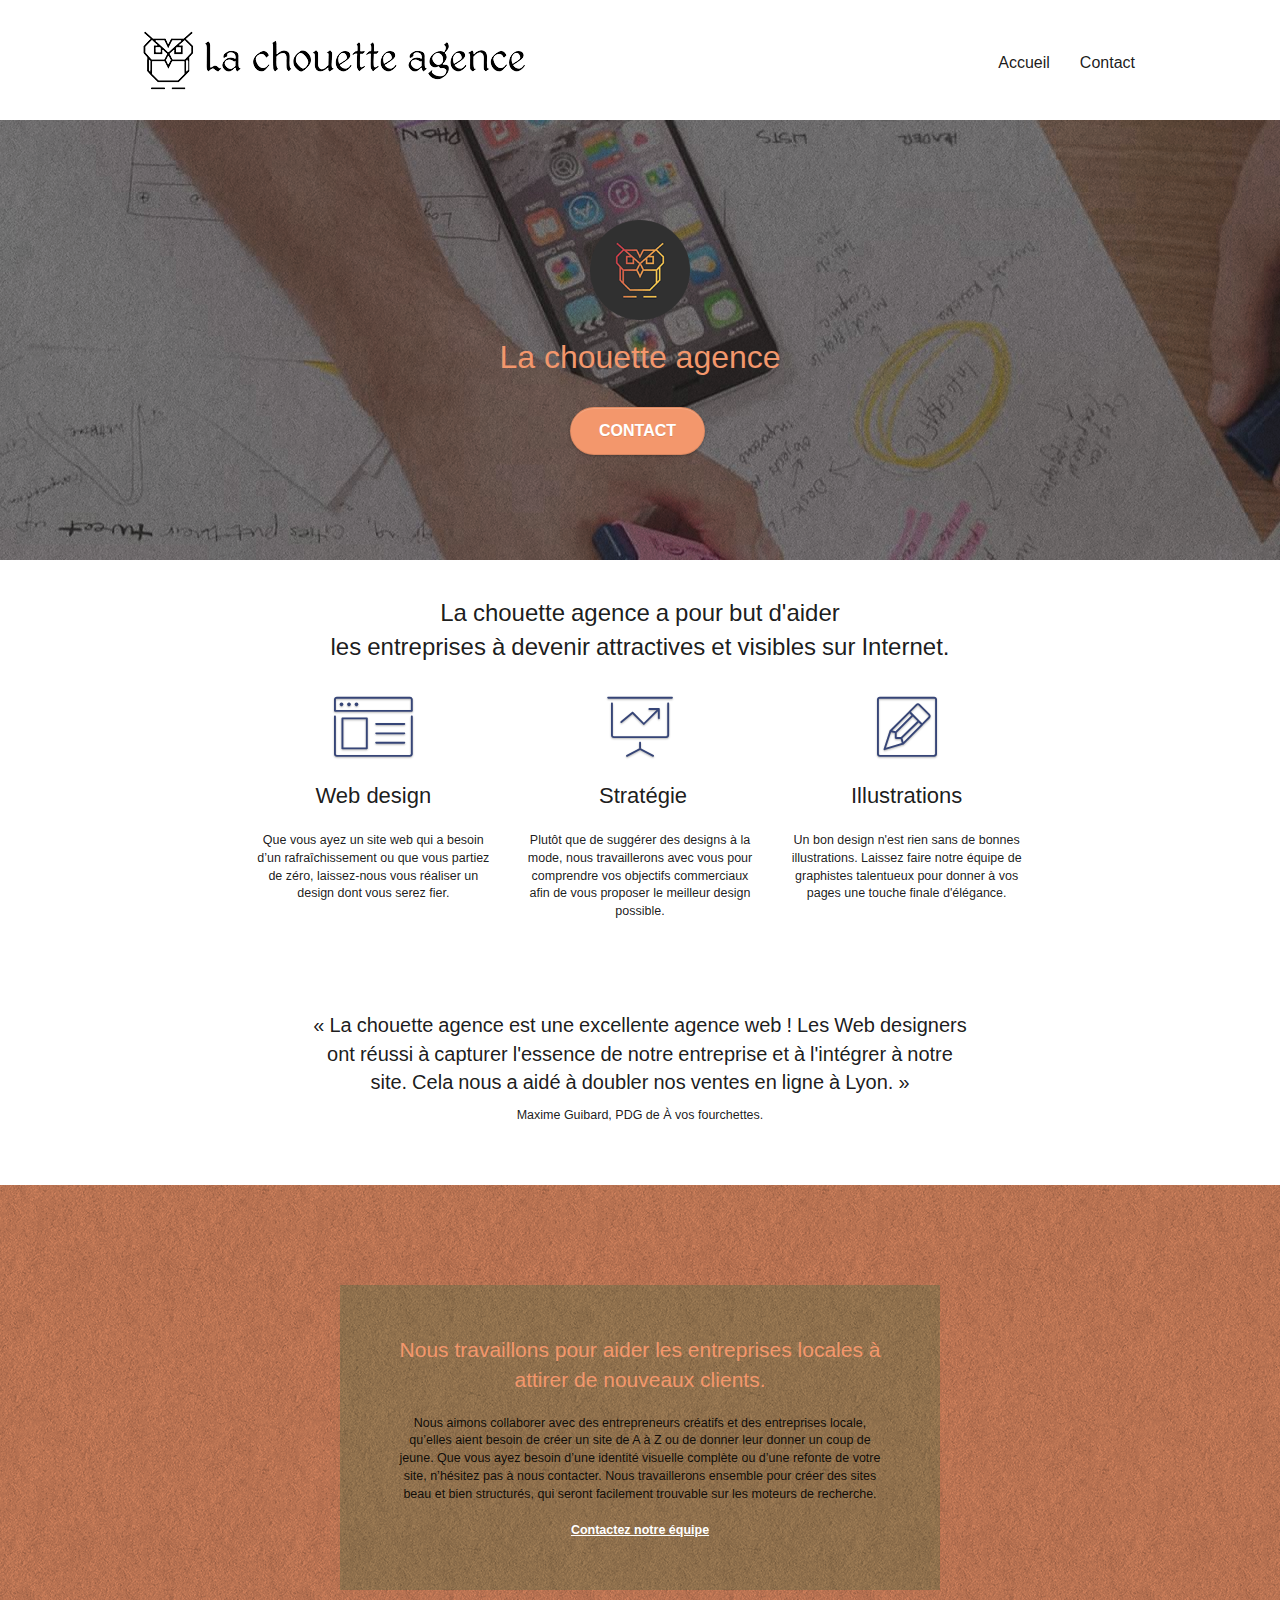
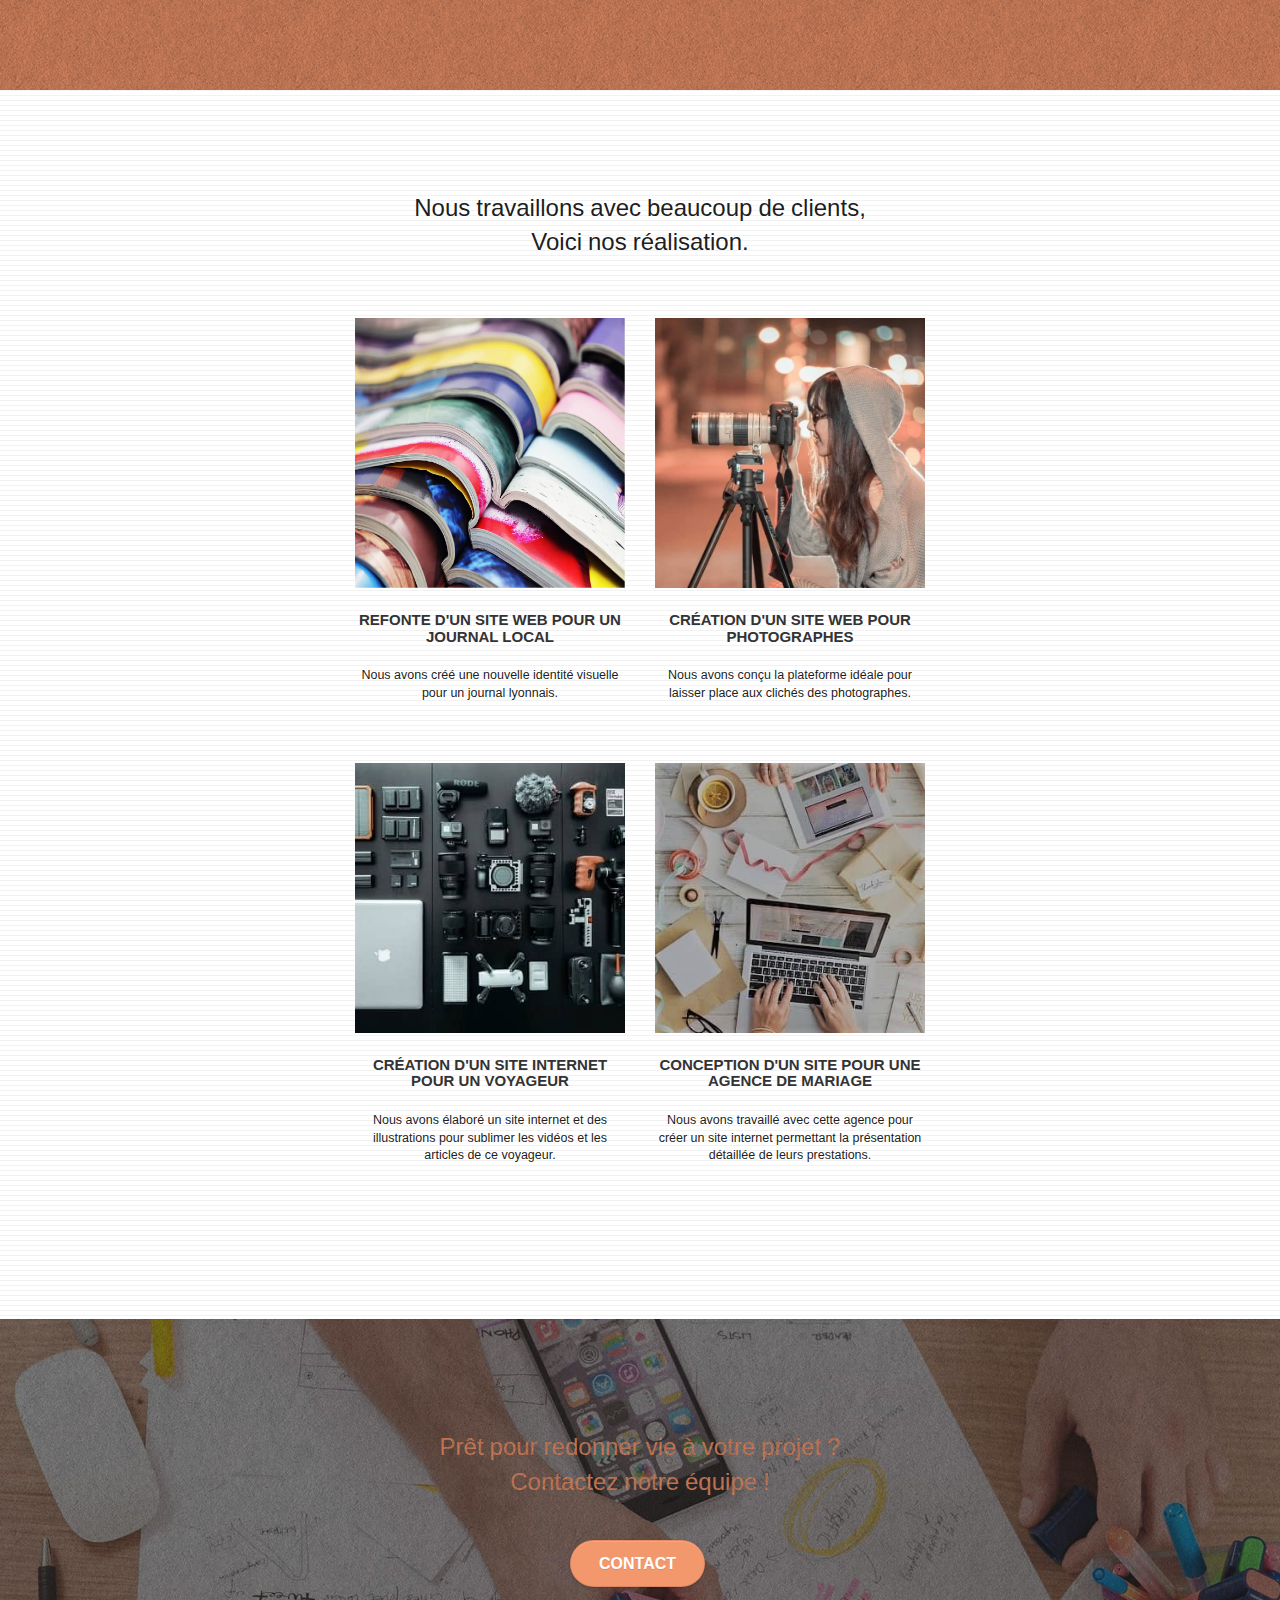
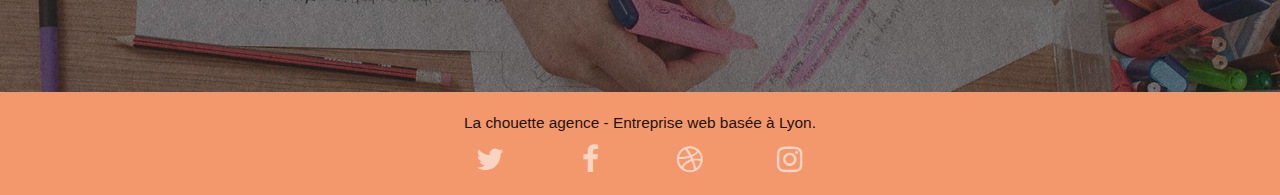
<file: index.html>
<!doctype html>

<html lang="fr">
	<head>
		<meta charset="utf-8">
		<meta name="keywords" content="site web, site internet, agence design, entreprise, web design, entreprise web design lyon, illustrations web design, stratégie design">
		<meta name="description" content="Entreprise de Web Design basée à Lyon, la Chouette agence est une agence de web design venant en aide aux entreprises afin de les rendre plus attractives et visibles sur internet.">
		<meta name="robots" content="index, follow">
		<meta name="viewport" content="width=device-width, initial-scale=1.0, viewport-fit=cover">

		<link rel="shortcut icon" type="image/png" href="favicon.jpg">
		<link rel="stylesheet" type="text/css" href="./css/bootstrap.min.css">
		<link rel="stylesheet" type="text/css" href="style.min.css">
		<link rel="stylesheet" type="text/css" href="./css/font-awesome.min.css">
		<link rel="stylesheet" type="text/css" href="./css/et-line.min.css">
		
		<script src="./js/jquery-2.1.0.min.js" ></script>
		<script src="./js/bootstrap.min.js" ></script>
		<script src="./js/blocs.min.js" ></script>
		<script src="./js/jquery.touchSwipe.min.js" ></script>
		<script src="./js/gmaps.min.js" ></script>

		<title>La Chouette Agence - Entreprise de web design à Lyon</title>

		
		<!-- Analytics -->
			<!-- Global site tag (gtag.js) - Google Analytics -->
			<script async src="https://www.googletagmanager.com/gtag/js?id=G-SJVQKCHTK3"></script>
			<script>
			window.dataLayer = window.dataLayer || [];
			function gtag(){dataLayer.push(arguments);}
			gtag('js', new Date());

			gtag('config', 'G-SJVQKCHTK3');
			</script>
		<!-- Analytics END -->	
	</head>

	<body>
		<!-- Principal conteneur -->
		<main class="page-container">
			
			<!-- bloc-0 -->
				<div class="bloc bgc-white l-bloc " id="bloc-0">
					<div class="container bloc-sm">
						<nav class="navbar row">
							<div class="navbar-header">
								<a class="navbar-brand" href="index.html"><img src="img/la-chouette-agence.png" class="logo" alt="logo la chouette agence" width="386" height="72" /></a>
								<button id="nav-toggle" type="button" class="ui-navbar-toggle navbar-toggle" data-toggle="collapse" data-target=".navbar-1">
									<span class="sr-only">Toggle navigation</span><span class="icon-bar"></span><span class="icon-bar"></span><span class="icon-bar"></span>
								</button>
							</div>
							<div class="collapse navbar-collapse navbar-1 special-dropdown-nav">
								<ul class="site-navigation nav navbar-nav">
									<li>
										<a href="index.html">Accueil</a>
									</li>
									<li>
									</li>
									<li>
										<a href="contact.html">Contact</a>
									</li>
								</ul>
							</div>
						</nav>
					</div>
				</div>
			<!-- bloc-0 END -->

			<!-- bloc-1-presentation -->
			<section>
				<div class="bloc bgc-dark-slate-blue bg-banniere d-bloc bg-t-edge bloc-bg-texture texture-paper b-parallax" id="bloc-1-hero">
					<div class="container bloc-lg">
						<div class="row tight-width-whitespace">
							<div class="col-sm-12">
								<img src="img/logo.png" class="center-block image-resize-mode" height="100" width="100" alt="La chouette agence, agence web Lyon" />
								<h1 class="text-center hero-bloc-text tc-white ">
									La chouette agence
								</h1>
								<div class="text-center">
									<a href="contact.html" class="btn btn-lg btn-clean btn-rd cta-hero btn-atomic-tangerine" id="cta-hero">Contact</a>
								</div>
							</div>
						</div>
					</div>
				</div>
			</section>
			<!-- bloc-1-presentation END -->

			<!-- bloc-2-services -->
			<section>
				<div class="bloc bgc-white l-bloc" id="bloc-2-services">
					<div class="container bloc-md">
						<div class="row">
							<div class="col-sm-12 text-center">
								<p class="tittle">La chouette agence a pour but d'aider<br> les entreprises à devenir attractives et visibles sur Internet.</p>
							</div>
						</div>
						<div class="row voffset-lg med-width-whitespace">
							<div class="col-sm-4">
								<div class="text-center">
									<span class="et-icon-browser sm-shadow icon-dark-slate-blue icons icon-lg"></span>
								</div>
								<h2 class="mg-md text-center">
									Web design
								</h2>
								<p class="text-center ">
									Que vous ayez un site web qui a besoin d&rsquo;un rafraîchissement ou que vous partiez de zéro, laissez-nous vous réaliser un design dont vous serez fier.
								</p>
							</div>
							<div class="col-sm-4">
								<div class="text-center">
									<span class="et-icon-presentation sm-shadow icon-dark-slate-blue icons icon-lg"></span>
								</div>
								<h2 class="mg-md text-center">
									&nbsp;Stratégie
								</h2>
								<p class="text-center ">
									Plutôt que de suggérer des designs à la mode, nous travaillerons avec vous pour comprendre vos objectifs commerciaux afin de vous proposer le meilleur design possible.<br>
								</p>
							</div>
							<div class="col-sm-4">
								<div class="text-center">
									<span class="et-icon-edit sm-shadow icon-dark-slate-blue icons icon-lg"></span>
								</div>
								<h2 class="mg-md text-center">
									Illustrations
								</h2>
								<p class="text-center ">
									Un bon design n'est rien sans de bonnes illustrations. Laissez faire notre équipe de graphistes talentueux pour donner à vos pages une touche finale d'élégance.
								</p>
							</div>
						</div>
						<div class="row voffset-lg voffset">
							<div class="col-xs-12 col-md-8 col-md-offset-2 text-center">
								<p id="citation"><q> La chouette agence est une excellente agence web ! Les Web designers ont réussi à capturer l'essence de notre entreprise et à l'intégrer à notre site. Cela nous a aidé à doubler nos ventes en ligne à Lyon. </q></p>
								<p>Maxime Guibard, PDG de À vos fourchettes. </p>
							</div>
						</div>
					</div>
				</div>
			</section>
			<!-- bloc-2-services END -->

			<!-- bloc-3-what-i-do -->
				<div class="bloc tc-white bgc-atomic-tangerine bg-presentation d-bloc bloc-bg-texture texture-paper b-parallax" id="bloc-3-what-i-do">
					<div class="container bloc-lg">
						<div class="row tight-width-whitespace black-background">
							<div class="col-sm-12">
								<p class="mg-md text-center tc-white para">
								 Nous travaillons pour aider les entreprises locales à attirer de nouveaux clients.<br>
								</p>
								<p class="text-center white">
									Nous aimons collaborer avec des entrepreneurs créatifs et des entreprises locale, qu’elles aient besoin de créer un site de A à Z ou de donner leur donner un coup de jeune. Que vous ayez besoin d’une identité visuelle complète ou d’une refonte de votre site, n’hésitez pas à nous contacter. Nous travaillerons ensemble pour créer des sites beau et bien structurés, qui seront facilement trouvable sur les moteurs de recherche. <br><br><a class="ltc-white bold-link" href="page2.html">Contactez notre équipe</a><br>
								</p>
							</div>
						</div>
					</div>
				</div>
			<!-- bloc-3-what-i-do END -->

			<!-- bloc-4-portfolio -->
			<section>
				<div class="bloc bgc-white bg-lines-h2-bg bg-repeat l-bloc" id="bloc-4-portfolio">
					<div class="container bloc-lg">
						<div class="row">
							<div class="col-sm-12 text-center">
								<p class="tittle2">Nous travaillons avec beaucoup de clients, <br> Voici nos réalisation.</p>
							</div>
						</div>
						<div class="row tight-width-whitespace portfolio-row">
							<div class="col-sm-6">
								<a href="#" data-lightbox="img/1.jpg" data-gallery-id="gallery-1" data-caption="Refonte d'un site web pour un journal local" data-frame="snapshot-lb"><img src="img/1.jpg" alt="agence et refonte site web journal" class="img-responsive portfolio-thumb" /></a>
								<h3 class="mg-md text-center">
									Refonte d'un site web pour un journal local
								</h3>
								<p class="text-center">
									Nous avons créé une nouvelle identité visuelle pour un journal lyonnais.
								</p>
							</div>
							<div class="col-sm-6">
								<a href="#" data-lightbox="img/2.jpg" data-gallery-id="gallery-1" data-caption="Création d'un site web pour photographes" data-frame="snapshot-lb"><img src="img/2.jpg" class="img-responsive portfolio-thumb" alt="Création d'un site web pour photographes" /></a>
								<h3 class="mg-md text-center">
									Création d'un site web pour photographes
								</h3>
								<p class="text-center">
									Nous avons conçu la plateforme idéale pour laisser place aux clichés des photographes.
								</p>
							</div>
						</div>
						<div class="row tight-width-whitespace portfolio-row">
							<div class="col-sm-6">
								<a href="#" data-lightbox="img/3.jpg" data-gallery-id="gallery-1" data-caption="Création d'un site internet pour un voyageur" data-frame="snapshot-lb"><img src="img/3.jpg" class="img-responsive portfolio-thumb" alt="Création d'un site web pour voyageur"/></a>
								<h3 class="mg-md text-center">
									Création d'un site internet pour un voyageur
								</h3>
								<p class="text-center">
									Nous avons élaboré un site internet et des illustrations pour sublimer les vidéos et les articles de ce voyageur.
								</p>
							</div>
							<div class="col-sm-6">
								<a href="#" data-lightbox="img/4.jpg" data-gallery-id="gallery-1" data-caption="Conception d'un site pour une agence de mariage" data-frame="snapshot-lb"><img src="img/4.jpg" class="img-responsive portfolio-thumb" alt="Création d'un site web pour agence de mariage" /></a>
								<h3 class="mg-md text-center">
									Conception d'un site pour une agence de mariage
								</h3>
								<p class="text-center">
									Nous avons travaillé avec cette agence pour créer un site internet permettant la présentation détaillée de leurs prestations.
								</p>
							</div>
						</div>
					</div>
				</div>
			</section>
			<!-- bloc-4-portfolio END -->

			<!-- bloc-5-cta -->
				<div class="bloc bgc-dark-slate-blue bg-banniere d-bloc bloc-bg-texture texture-paper" id="bloc-5-cta">
					<div class="container bloc-lg">
						<div class="row">
							<p class="mg-md text-center tc-white tittle2">
								Prêt pour redonner vie à votre projet ?<br>Contactez notre équipe !
							</p>
							<div class="col-sm-12 text-center">
								<a href="contact.html" class="btn btn-atomic-tangerine btn-clean btn-rd btn-lg cta-hero">Contact</a>
							</div>
						</div>
					</div>
				</div>
			<!-- bloc-5-cta END -->

			<!-- Footer - bloc-8 -->
			<footer class="bloc bgc-atomic-tangerine d-bloc" id="bloc-8">
				<div class="container bloc-sm">
					<div class="row">
						<div class="col-sm-12">
							<p class="text-center white blanc">
								La chouette agence - Entreprise web basée à Lyon.<br>
							</p>
							<div class="row row-no-gutters social">
								<div class="col-sm-3">
									<div class="text-center">
										<a class="social" href="index.html"><span class="fa fa-twitter icon-md"></span></a>
									</div>
								</div>
								<div class="col-sm-3">
									<div class="text-center">
										<a class="social" href="https://www.facebook.com/LaChouetteAgence/"><span class="fa fa-facebook icon-md"></span></a>
									</div>
								</div>
								<div class="col-sm-3">
									<div class="text-center">
										<a class="social" href="index.html"><span class="fa fa-dribbble icon-md"></span></a>
									</div>
								</div>
								<div class="col-sm-3">
									<div class="text-center">
										<a class="social" href="https://www.instagram.com/lachouetteagence/"><span class="fa fa-instagram icon-md"></span></a>
									</div>
								</div>
							</div>
						</div>
					</div>
				</div>
			</footer>
			<!-- Footer - bloc-8 END -->
		</main>
		<!-- Principal conteneur END -->
	</body>
</html>
</file>
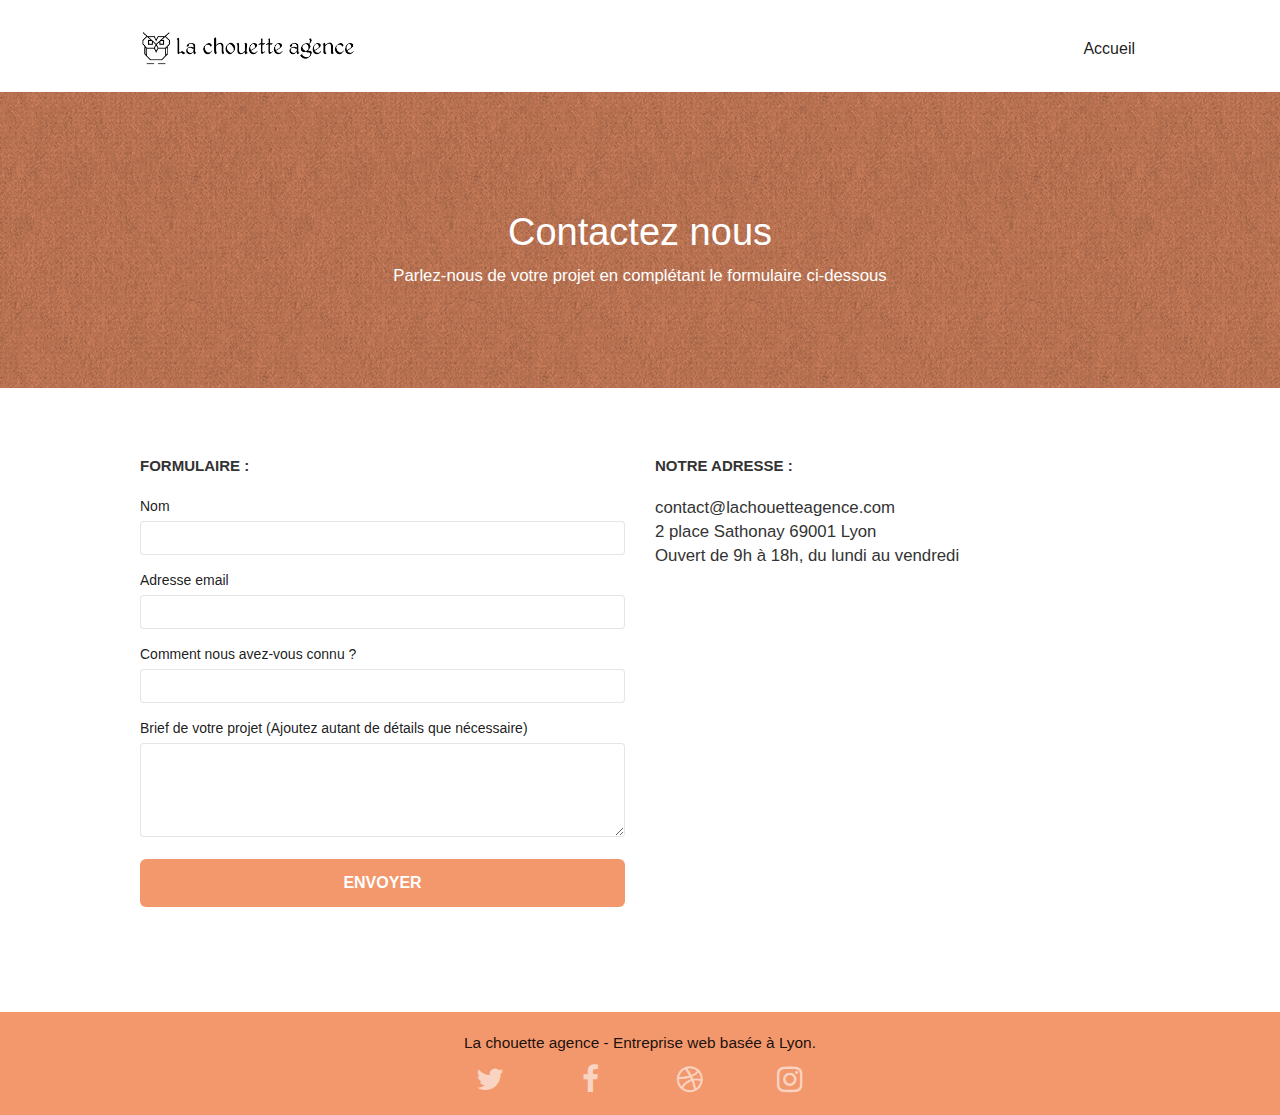
<file: contact.html>
<!doctype html>

<html lang="fr">
	<head>
		<meta charset="utf-8">
		<meta name="keywords" content="contact, contact agence, entreprise contact, web design lyon, agence design contact, mail web design">
		<meta name="description" content="Si vous souhaitez entrer en contact avec la Chouette Agence, l'agence de web design basée à Lyon cela se passe ici !">
		<meta name="robots" content="index">
		<meta name="viewport" content="width=device-width, initial-scale=1.0, viewport-fit=cover">

		<link rel="shortcut icon" type="image/png" href="favicon.jpg">
		<link rel="stylesheet" type="text/css" href="./css/bootstrap.min.css">
		<link rel="stylesheet" type="text/css" href="style.min.css">
		<link rel="stylesheet" type="text/css" href="./css/font-awesome.min.css">
		<link rel="stylesheet" type="text/css" href="./css/et-line.min.css">
		
		<script src="./js/jquery-2.1.0.min.js" ></script>
		<script src="./js/bootstrap.min.js" ></script>
		<script src="./js/blocs.min.js" ></script>
		<script src="./js/jqBootstrapValidation.min.js" ></script>
		<script src="./js/formHandler.min.js" ></script>

		<title>La Chouette Agence - Contact</title>

		
		<!-- Analytics -->
			<!-- Global site tag (gtag.js) - Google Analytics -->
			<script async src="https://www.googletagmanager.com/gtag/js?id=G-SJVQKCHTK3"></script>
			<script>
			window.dataLayer = window.dataLayer || [];
			function gtag(){dataLayer.push(arguments);}
			gtag('js', new Date());

			gtag('config', 'G-SJVQKCHTK3');
			</script>
		<!-- Analytics END -->
		
	</head>
	<body>
		<!-- Principal conteneur -->
		<main class="page-container">
		
			<!-- bloc-0 -->
				<div class="bloc bgc-white l-bloc " id="bloc-0">
					<div class="container bloc-sm">
						<nav class="navbar row">
							<div class="navbar-header">
								<a class="navbar-brand" href="index.html"><img src="img/la-chouette-agence.png" alt="Lyon web design logo" height="40" /></a>
								<button id="nav-toggle" type="button" class="ui-navbar-toggle navbar-toggle" data-toggle="collapse" data-target=".navbar-1">
									<span class="sr-only">Toggle navigation</span><span class="icon-bar"></span><span class="icon-bar"></span><span class="icon-bar"></span>
								</button>
							</div>
							<div class="collapse navbar-collapse navbar-1 special-dropdown-nav">
								<ul class="site-navigation nav navbar-nav">
									<li>
										<a href="index.html">Accueil</a>
									</li>
									<li>
									</li>
								</ul>
							</div>
						</nav>
					</div>
				</div>
			<!-- bloc-0 END -->

			<!-- bloc-6 -->
			<section>
				<div class="bloc bg-dots-bg bg-repeat bgc-atomic-tangerine d-bloc bloc-bg-texture texture-paper" id="bloc-6">
					<div class="container bloc-lg">
						<div class="row">
							<div class="col-sm-12">
								<h1 class="text-center tc-white-2 hero-bloc-text mailtittle">
									Contactez nous
								</h1>
								<h2 class="text-center mg-lg tc-white-2 tight-width-whitespace contacth2">
									Parlez-nous de votre projet en complétant le formulaire ci-dessous
								</h2>
							</div>
						</div>
					</div>
				</div>
			</section>
			<!-- bloc-6 END -->

			<!-- bloc-7 -->
			<section>
				<div class="bloc bgc-white l-bloc" id="bloc-7">
					<div class="container bloc-lg">
						<div class="row formu">
							<div class="col-sm-6">
								<h3>Formulaire :</h3>
								<form id="form_1" novalidate data-success-msg="Your message has been sent." data-fail-msg="Sorry it seems that our mail server is not responding, Sorry for the inconvenience!">
									<div class="form-group">
										<label for="name">
											Nom
										</label>
										<input id="name" class="form-control" required />
									</div>
									<div class="form-group">
										<label for="email">
											Adresse email
										</label>
										<input id="email" class="form-control" type="email" required />
									</div>
									<div class="form-group">
										<label for="input_504">
											Comment nous avez-vous connu ?
										</label>
										<input class="form-control" type="text" required id="input_504" />
									</div>
									<div class="form-group">
										<label for="message">
											Brief de votre projet (Ajoutez autant de détails que nécessaire)<br>
										</label><textarea id="message" class="form-control" rows="4" cols="50" required></textarea>
									</div> 
									<button aria-label="Envoyer" class="bloc-button btn btn-lg btn-block cta-hero btn-atomic-tangerine" type="submit">
										Envoyer
									</button>
								</form>
							</div>
							<div class="col-sm-6">
								<h3>Notre Adresse :</h3>
								<address>
									contact@lachouetteagence.com<br>2 place Sathonay 69001 Lyon<br>Ouvert de 9h à 18h, du lundi au vendredi<br>
								</address>
							</div>
						</div>
					</div>
				</div>
			</section>
			<!-- bloc-7 END -->

			<!-- ScrollToTop Button -->
			<a class="bloc-button btn btn-d scrollToTop" onclick="scrollToTarget('1')"><span class="fa fa-chevron-up"></span></a>
			<!-- ScrollToTop Button END-->



			<!-- Footer - bloc-8 -->
			<footer class="bloc bgc-atomic-tangerine d-bloc" id="bloc-8">
				<div class="container bloc-sm">
					<div class="row">
						<div class="col-sm-12">
							<p class="text-center white blanc">
								La chouette agence - Entreprise web basée à Lyon.<br>
							</p>
							<div class="row row-no-gutters social">
								<div class="col-sm-3">
									<div class="text-center">
										<a class="social" href="index.html"><span class="fa fa-twitter icon-md"></span></a>
									</div>
								</div>
								<div class="col-sm-3">
									<div class="text-center">
										<a class="social" href="https://www.facebook.com/LaChouetteAgence/"><span class="fa fa-facebook icon-md"></span></a>
									</div>
								</div>
								<div class="col-sm-3">
									<div class="text-center">
										<a class="social" href="index.html"><span class="fa fa-dribbble icon-md"></span></a>
									</div>
								</div>
								<div class="col-sm-3">
									<div class="text-center">
										<a class="social" href="https://www.instagram.com/lachouetteagence/"><span class="fa fa-instagram icon-md"></span></a>
									</div>
								</div>
							</div>
						</div>
					</div>
				</div>
			</footer>
			<!-- Footer - bloc-8 END -->
		</main>
		<!-- Principal conteneur END -->
	</body>
</html>
</file>
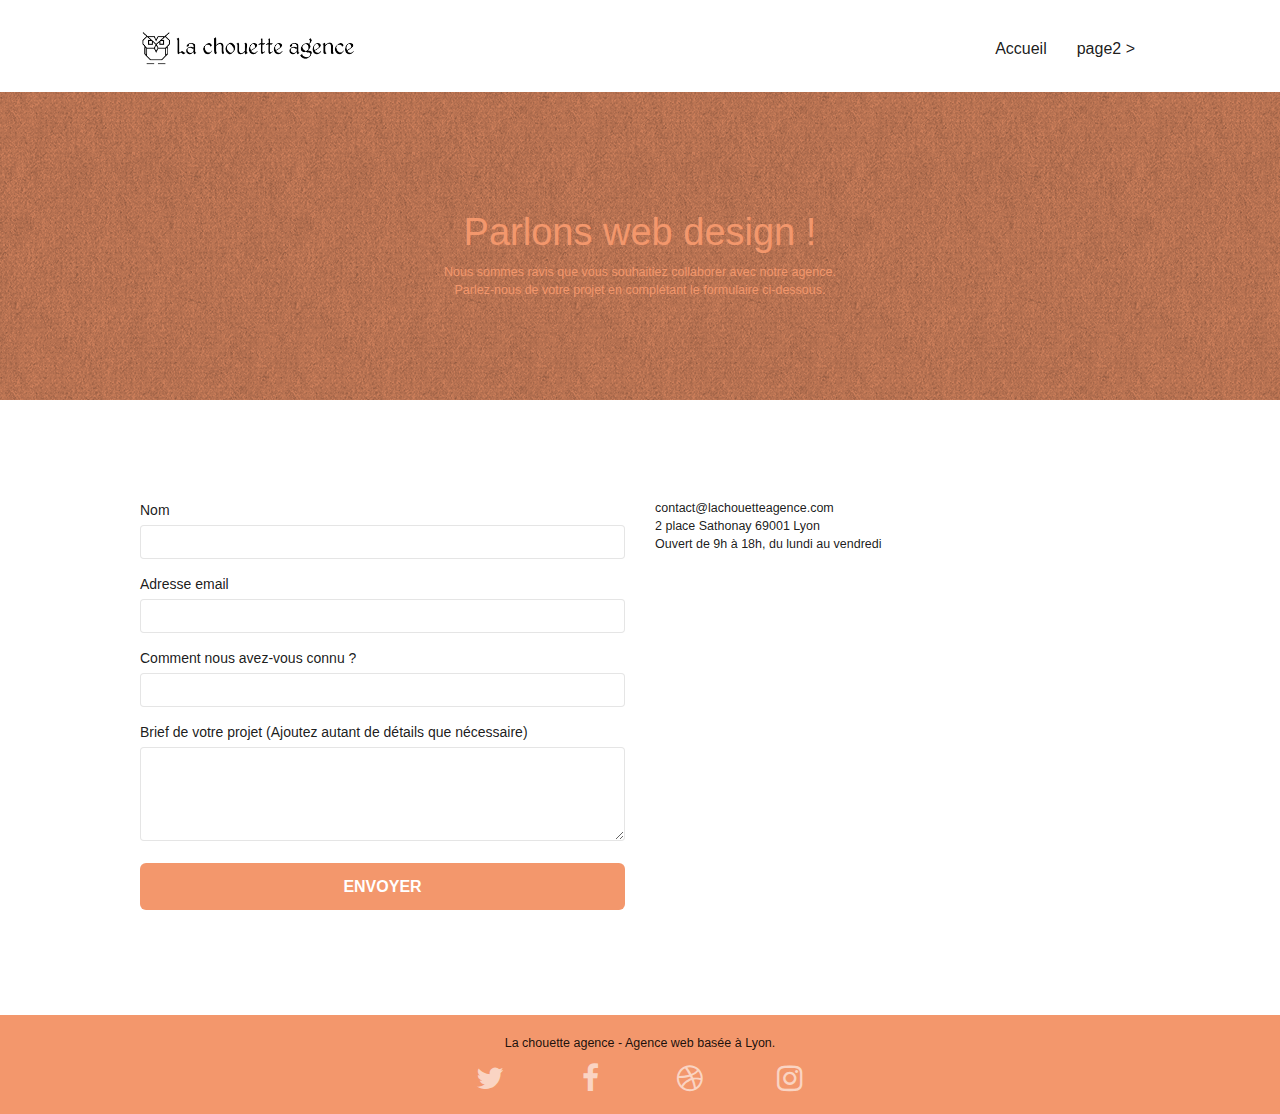
<file: page2.html>
<!doctype html>
<html lang="fr">
<head>
    <meta charset="utf-8">
    <meta name="keywords" content="contact, contact agence, entreprise contact, web design lyon, agence design contact, mail web design">
    <meta name="description" content="Si vous souhaitez entrer en contact avec la Chouette Agence, l'agence de web design basée à Lyon cela se passe ici !">
	<meta name="robots" content="index">
    <meta name="viewport" content="width=device-width, initial-scale=1.0, viewport-fit=cover">

    <link rel="shortcut icon" type="image/png" href="favicon.jpg">
	<link rel="stylesheet" type="text/css" href="./css/bootstrap.css">
	<link rel="stylesheet" type="text/css" href="style.css">
	<link rel="stylesheet" type="text/css" href="./css/font-awesome.css">
	<link rel="stylesheet" type="text/css" href="./css/et-line.css">
    
	<script src="./js/jquery-2.1.0.min.js" async></script>
	<script src="./js/bootstrap.min.js" async></script>
	<script src="./js/blocs.min.js" async></script>
	<script src="./js/jqBootstrapValidation.js" async></script>
	<script src="./js/formHandler.js" async></script>

    <title>La Chouette Agence - Contact</title>

    
<!-- Analytics -->
	<!-- Global site tag (gtag.js) - Google Analytics -->
	<script async src="https://www.googletagmanager.com/gtag/js?id=G-SJVQKCHTK3"></script>
	<script>
	window.dataLayer = window.dataLayer || [];
	function gtag(){dataLayer.push(arguments);}
	gtag('js', new Date());

	gtag('config', 'G-SJVQKCHTK3');
	</script>
<!-- Analytics END -->
    
</head>
<body>
<!-- Principal conteneur -->
<div class="page-container">
    
<!-- bloc-0 -->
<div class="bloc bgc-white l-bloc " id="bloc-0">
	<div class="container bloc-sm">
		<nav class="navbar row">
			<div class="navbar-header">
				<a class="navbar-brand" href="index.html"><img src="img/la-chouette-agence.png" alt="atlanta web design logo" height="40" /></a>
				<button id="nav-toggle" type="button" class="ui-navbar-toggle navbar-toggle" data-toggle="collapse" data-target=".navbar-1">
					<span class="sr-only">Toggle navigation</span><span class="icon-bar"></span><span class="icon-bar"></span><span class="icon-bar"></span>
				</button>
			</div>
			<div class="collapse navbar-collapse navbar-1 special-dropdown-nav">
				<ul class="site-navigation nav navbar-nav">
					<li>
						<a href="index.html">Accueil</a>
					</li>
					<li>
					</li>
					<li>
						<a href="page2.html">page2 &gt;</a>
					</li>
				</ul>
			</div>
		</nav>
	</div>
</div>
<!-- bloc-0 END -->

<!-- bloc-6 -->
<div class="bloc bg-dots-bg bg-repeat bgc-atomic-tangerine d-bloc bloc-bg-texture texture-paper" id="bloc-6">
	<div class="container bloc-lg">
		<div class="row">
			<div class="col-sm-12">
				<h1 class="text-center hero-bloc-text tc-white">
					Parlons web design !
				</h1>
				<p class="text-center mg-lg tc-white tight-width-whitespace">
					Nous sommes ravis que vous souhaitiez collaborer avec notre agence.<br>
					Parlez-nous de votre projet en complétant le formulaire ci-dessous.
				</p>
			</div>
		</div>
	</div>
</div>
<!-- bloc-6 END -->

<!-- bloc-7 -->
<div class="bloc bgc-white l-bloc" id="bloc-7">
	<div class="container bloc-lg">
		<div class="row">
			<div class="col-sm-6">
				<form id="form_1" novalidate success-msg="Your message has been sent." fail-msg="Sorry it seems that our mail server is not responding, Sorry for the inconvenience!">
					<div class="form-group">
						<label>
							Nom
						</label>
						<input id="name" class="form-control" required />
					</div>
					<div class="form-group">
						<label>
							Adresse email
						</label>
						<input id="email" class="form-control" type="email" required />
					</div>
					<div class="form-group">
						<label>
							Comment nous avez-vous connu ?
						</label>
						<input class="form-control" type="email" required id="input_504" />
					</div>
					<div class="form-group">
						<label>
							Brief de votre projet (Ajoutez autant de détails que nécessaire)<br>
						</label><textarea id="message" class="form-control" rows="4" cols="50" required></textarea>
					</div> 
					<button class="bloc-button btn btn-lg btn-block cta-hero btn-atomic-tangerine" type="submit">
						Envoyer
					</button>
				</form>
			</div>
			<div class="col-sm-6">
				<p>
					contact@lachouetteagence.com<br>2 place Sathonay 69001 Lyon<br>Ouvert de 9h à 18h, du lundi au vendredi<br>
				</p>
			</div>
		</div>
	</div>
</div>
<!-- bloc-7 END -->

<!-- ScrollToTop Button -->
<a class="bloc-button btn btn-d scrollToTop" onclick="scrollToTarget('1')"><span class="fa fa-chevron-up"></span></a>
<!-- ScrollToTop Button END-->


<!-- Footer - bloc-8 -->
<div class="bloc bgc-atomic-tangerine d-bloc" id="bloc-8">
	<div class="container bloc-sm">
		<div class="row">
			<div class="col-sm-12">
				<p class="text-center white">
					La chouette agence - Agence web basée à Lyon.<br>
				</p>
				<div class="row row-no-gutters social">
					<div class="col-sm-3">
						<div class="text-center">
							<a class="social" href="index.html"><span class="fa fa-twitter icon-md"></span></a>
						</div>
					</div>
					<div class="col-sm-3">
						<div class="text-center">
							<a class="social" href="index.html"><span class="fa fa-facebook icon-md"></span></a>
						</div>
					</div>
					<div class="col-sm-3">
						<div class="text-center">
							<a class="social" href="index.html"><span class="fa fa-dribbble icon-md"></span></a>
						</div>
					</div>
					<div class="col-sm-3">
						<div class="text-center">
							<a class="social" href="index.html"><span class="fa fa-instagram icon-md"></span></a>
						</div>
					</div>
				</div>
			</div>
		</div>
	</div>
</div>
<!-- Footer - bloc-8 END -->

</div>
<!-- Principal conteneur END -->
    

</body>
</html>
</file>
<file: style.css>
body{margin:0;padding:0;background:#FFF;overflow-x:hidden;-webkit-font-smoothing:antialiased;-moz-osx-font-smoothing:grayscale}a,button{transition:all .3s ease-in-out;outline:none!important}a:hover{text-decoration:none;cursor:pointer}#page-loading-blocs-notifaction{position:fixed;top:0;bottom:0;width:100%;z-index:100000;background:#fff url("img/pageload-spinner.gif") no-repeat center center}.bloc{width:100%;clear:both;background:50% 50% no-repeat;padding:0 50px;-webkit-background-size:cover;-moz-background-size:cover;-o-background-size:cover;background-size:cover;position:relative}.bloc .container{padding-left:0;padding-right:0}.bloc-lg{padding:100px 50px}.bloc-md{padding:50px}.bloc-sm{padding:20px 50px}.bg-center,.bg-l-edge,.bg-r-edge,.bg-t-edge,.bg-b-edge,.bg-tl-edge,.bg-bl-edge,.bg-tr-edge,.bg-br-edge,.bg-repeat{-webkit-background-size:auto!important;-moz-background-size:auto!important;-o-background-size:auto!important;background-size:auto!important}.bg-repeat{background:repeat}.bg-t-edge{background:top no-repeat}.bloc-bg-texture::before{content:"";background-size:2px 2px;position:absolute;top:0;bottom:0;left:0;right:0}.texture-paper::before{background:url("img/texture-paper.png");background-size:280px 280px}.b-parallax{background-attachment:fixed}.d-bloc{color:rgba(0,0,0,0.7)}.d-bloc button:hover{color:rgba(255,255,255,.9)}.d-bloc .icon-round,.d-bloc .icon-square,.d-bloc .icon-rounded,.d-bloc .icon-semi-rounded-a,.d-bloc .icon-semi-rounded-b{border-color:rgba(255,255,255,.9)}.d-bloc .divider-h span{border-color:rgba(255,255,255,.2)}.d-bloc .a-btn,.d-bloc .navbar a,.d-bloc .navbar-brand,.d-bloc a .icon-sm,.d-bloc a .icon-md,.d-bloc a .icon-lg,.d-bloc a .icon-xl,.d-bloc h1 a,.d-bloc h2 a,.d-bloc h3 a,.d-bloc h4 a,.d-bloc h5 a,.d-bloc h6 a,.d-bloc p a{color:rgba(255,255,255,.6)}.d-bloc .a-btn:hover,.d-bloc .navbar a:hover,.d-bloc .navbar-brand:hover,.d-bloc a:hover .icon-sm,.d-bloc a:hover .icon-md,.d-bloc a:hover .icon-lg,.d-bloc a:hover .icon-xl,.d-bloc h1 a:hover,.d-bloc h2 a:hover,.d-bloc h3 a:hover,.d-bloc h4 a:hover,.d-bloc h5 a:hover,.d-bloc h6 a:hover,.d-bloc p a:hover{color:rgba(255,255,255,1)}.d-bloc .navbar-toggle .icon-bar{background:rgba(255,255,255,1)}.d-bloc .btn-wire,.d-bloc .btn-wire:hover{color:rgba(255,255,255,1);border-color:rgba(255,255,255,1)}.d-bloc .panel{color:rgba(0,0,0,.5)}.d-bloc .panel button:hover{color:rgba(0,0,0,.7)}.d-bloc .panel icon{border-color:rgba(0,0,0,.7)}.d-bloc .panel .divider-h span{border-color:rgba(0,0,0,.1)}.d-bloc .panel .a-btn{color:rgba(0,0,0,.6)}.d-bloc .panel .a-btn:hover{color:rgba(0,0,0,1)}.d-bloc .panel .btn-wire,.d-bloc .panel .btn-wire:hover{color:rgba(0,0,0,.7);border-color:rgba(0,0,0,.3)}.d-bloc .panel,.l-bloc{color:rgba(0,0,0,.5)}.d-bloc .panel button:hover,.l-bloc button:hover{color:rgba(0,0,0,.7)}.l-bloc .icon-round,.l-bloc .icon-square,.l-bloc .icon-rounded,.l-bloc .icon-semi-rounded-a,.l-bloc .icon-semi-rounded-b{border-color:rgba(0,0,0,.7)}.d-bloc .panel .divider-h span,.l-bloc .divider-h span{border-color:rgba(0,0,0,.1)}.d-bloc .panel .a-btn,.l-bloc .a-btn,.l-bloc .navbar a,.l-bloc .navbar-brand,.l-bloc a .icon-sm,.l-bloc a .icon-md,.l-bloc a .icon-lg,.l-bloc a .icon-xl,.l-bloc h1 a,.l-bloc h2 a,.l-bloc h3 a,.l-bloc h4 a,.l-bloc h5 a,.l-bloc h6 a,.l-bloc p a{color:rgba(0,0,0,.6)}.d-bloc .panel .a-btn:hover,.l-bloc .a-btn:hover,.l-bloc .navbar a:hover,.l-bloc .navbar-brand:hover,.l-bloc a:hover .icon-sm,.l-bloc a:hover .icon-md,.l-bloc a:hover .icon-lg,.l-bloc a:hover .icon-xl,.l-bloc h1 a:hover,.l-bloc h2 a:hover,.l-bloc h3 a:hover,.l-bloc h4 a:hover,.l-bloc h5 a:hover,.l-bloc h6 a:hover,.l-bloc p a:hover{color:rgba(0,0,0,1)}.l-bloc .navbar-toggle .icon-bar{color:rgba(0,0,0,.6)}.d-bloc .panel .btn-wire,.d-bloc .panel .btn-wire:hover,.l-bloc .btn-wire,.l-bloc .btn-wire:hover{color:rgba(0,0,0,.7);border-color:rgba(0,0,0,.3)}.voffset{margin-top:30px}.voffset-lg{margin-top:80px}.row-no-gutters{margin-right:0;margin-left:0}.row.row-no-gutters>[class^="col-"],.row.row-no-gutters>[class*=" col-"]{padding-right:0;padding-left:0}#bloc-1-hero h1{font-size:32px}.navbar{margin-bottom:0;z-index:1}.navbar-brand{height:auto;padding:3px 15px;font-size:25px;font-weight:normal;font-weight:600;line-height:44px}.navbar-brand img{max-height:200px;margin:0 5px 0 0;display:inline}.navbar-brand img[src$=svg]{min-width:100px}.nav-center .navbar-brand img{margin:0}.navbar .nav{padding-top:2px;margin-right:-16px;float:right;z-index:1}.nav>li{float:left;margin-top:4px;font-size:16px}.navbar-nav .open .dropdown-menu>li>a{text-align:inherit}.nav>li a:hover,.nav>li a:focus{background:transparent}.navbar-toggle{margin:10px 10px 0 0;border:0}.navbar-toggle:hover{background:transparent!important}.navbar-toggle .icon-bar{background-color:rgba(0,0,0,.5);width:26px}.nav-invert .navbar .nav{float:left}.nav-invert .navbar-header,.nav-invert .navbar-brand{float:right;position:relative;z-index:2}@media(min-width:768px){.site-navigation{position:absolute;top:50%;right:20px;transform:translate(0,-50%);-webkit-transform:translateY(-50%)}.nav>li .dropdown-menu a,.nav>li .dropdown-menu a:hover{color:#484848}.nav-invert .site-navigation{left:0;right:0}.nav-center{text-align:center}.nav-center .navbar-header{width:100%}.nav-center .navbar-header,.nav-center .navbar-brand,.nav-center .nav>li{float:none;display:inline-block}.nav-center .site-navigation{position:relative;width:100%;right:0;margin-right:0;margin-top:20px}.nav-center.mini-nav .navbar-toggle{float:none;margin:10px auto 0}}.nav>li>.dropdown a{background:none!important;display:block;padding:14px 15px}nav .caret{margin:0 5px}.tittle{margin-top:-15px;font-size:24px;font-family:'FontAwesome',Arial,Helvetica,sans-serif}.tittle2{font-size:24px;font-family:'FontAwesome',Arial,Helvetica,sans-serif}#citation{font-size:20px;font-family:'FontAwesome',Arial,Helvetica,sans-serif}.citationbloc{max-width:850px;display:flex;justify-content:center}.dropdown-menu .dropdown-menu{top:-8px;left:100%}.dropdown-menu .dropmenu-flow-right{top:100%;left:0;margin-left:-1px;border-top-left-radius:0;border-top-right-radius:0}.dropdown-menu .dropdown span{border:4px solid black;border-top-color:transparent;border-right-color:transparent;border-bottom-color:transparent;margin:6px -5px 0 0!important;float:right}.mg-md{margin-top:10px;margin-bottom:20px}.mg-lg{margin-top:10px;margin-bottom:40px}.btn{margin:0 5px 5px 0}.btn.pull-right{margin:0 0 5px 5px}.btn-d,.btn-d:hover,.btn-d:focus{color:#FFF;background:rgba(0,0,0,.3)}button{outline:none!important}.btn-rd{border-radius:40px}.btn-clean{border:1px solid rgba(0,0,0,.08);border-bottom-color:rgba(0,0,0,.1);text-shadow:0 1px 0 rgba(0,0,1,.1);box-shadow:0 1px 3px rgba(0,0,1,.25),inset 0 1px 0 0 rgba(255,255,255,.15)}.icon-md{font-size:30px!important}.icon-lg{font-size:60px!important}.sm-shadow{text-shadow:0 1px 2px rgba(0,0,0,.3)}.panel-sq,.panel-sq .panel-heading,.panel-sq .panel-footer{border-radius:0}.panel-rd{border-radius:30px}.panel-rd .panel-heading{border-radius:29px 29px 0 0}.panel-rd .panel-footer{border-radius:0 0 29px 29px}.form-control{border-color:rgba(0,0,0,.1);box-shadow:none}.scrollToTop{width:40px;height:40px;position:fixed;bottom:20px;right:20px;opacity:0;z-index:500;transition:all .3s ease-in-out}.scrollToTop span{margin-top:6px}.showScrollTop{font-size:14px;opacity:1}a[data-lightbox]{position:relative;display:block;text-align:center}a[data-lightbox]:hover::before{content:"+";font-family:"HelveticaNeue-Light","Helvetica Neue Light","Helvetica Neue",Helvetica,Arial;font-size:32px;width:50px;height:50px;margin-left:-25px;border-radius:50%;background:rgba(0,0,0,.6);color:#FFF;font-weight:100;z-index:1;position:absolute;top:50%;transform:translateY(-50%);-webkit-transform:translateY(-50%)}a[data-lightbox]:hover img{opacity:.6;-webkit-animation-fill-mode:none;animation-fill-mode:none}#lightbox-modal{display:flex;align-items:center}#lightbox-modal .modal-dialog{width:90%;max-width:900px;margin:0 auto 0}#lightbox-modal .modal-dialog img{max-height:90vh;margin:0 auto}.lightbox-caption{padding:20px;color:#FFF;background:rgba(0,0,0,.5);position:absolute;left:15px;right:15px;bottom:5px}.close-lightbox{color:#FFF;font-size:30px;position:absolute;top:20px;right:20px;z-index:20;background:rgba(0,0,0,.5);border:0;line-height:30px;padding:0 9px 5px;opacity:.3}.close-lightbox:hover,.next-lightbox:hover,.prev-lightbox:hover{opacity:1.0;color:#FFF}.next-lightbox,.prev-lightbox{font-size:20px;color:rgba(255,255,255,.9);background:rgba(0,0,0,.5);transition:all .2s ease-in-out;position:absolute;top:45%;z-index:1;opacity:.4}.next-lightbox{padding:6px 8px 1px 13px;right:25px}.prev-lightbox{padding:6px 13px 1px 10px;left:25px}.snapshot-lb .modal-body{padding-bottom:45px}.snapshot-lb .lightbox-caption{padding:0;color:rgba(0,0,0,.5);background:0}h1,h2,h3,h4,h5,h6,p,label,.btn,a{font-family:"helvetica";font-weight:400;color:rgba(0,0,0,0.9)!important}li{padding-top:12px;padding-bottom:12px}.container{max-width:1000px}.hero-bloc-text{font-size:38px}.hero-bloc-text-sub{font-size:36px}.statement-bloc-text{line-height:26px;font-style:italic;font-size:20px;text-align:center;font-weight:lighter;max-width:520px;margin:auto auto auto auto}p{font-size:12.5px}.tight-width-whitespace{max-width:600px;margin:auto auto auto auto}.h1{font-size:20px;font-family:"Open Sans"}.cta-hero{margin-top:22px;color:#fff!important;text-transform:uppercase;padding:12px 28px 12px 28px;font-size:16px;font-weight:700}.social{max-width:400px;margin:auto auto auto auto}h2{font-size:22px;line-height:1.4em}h3{font-size:15px;text-transform:uppercase;font-weight:700;color:#333!important}.med-width-whitespace{max-width:800px;margin:auto auto auto auto;box-shadow:0 0 0 #000}h1{color:#333!important}h4{color:#333!important}.icons{margin-bottom:14px;margin-top:24px}.white{color:rgba(0,0,0,0.9)!important}.portfolio-thumb{margin-bottom:24px}.portfolio-row{margin-bottom:44px;margin-top:50px}.avatar{box-shadow:0 4px 9px rgba(0,0,0,0.3)}.black-background{background-color:rgba(165,147,99,0.7);padding:40px 40px 40px 40px}.bold-link{font-weight:900;text-decoration:underline!important}.bgc-white{background-color:#fff}.bgc-dark-slate-blue{background-color:#364577}.bgc-atomic-tangerine{background-color:#f3976c}.tc-white{color:#f3976c!important}.btn-atomic-tangerine{background:#f3976c;color:#fff!important}.btn-atomic-tangerine:hover{background:#c27956!important;color:#fff!important}.ltc-white{color:#fff!important}.ltc-white:hover{color:#ccc!important}.ltc-atomic-tangerine{color:#f3976c!important}.ltc-atomic-tangerine:hover{color:#c27956!important}.icon-dark-slate-blue{color:#364577!important;border-color:#364577!important}.bg-dots-bg{background-image:url("img/dots-bg.png")}.bg-lines-h2-bg{background-image:url("img/lines-h2-bg.png")}.bg-banniere{background-image:url("img/la-chouette-agence-banniere.jpg")}.bg-presentation{background-image:url("img/image-de-presentation.jpg")}@media(max-width:1024px){.bloc{padding-left:20px;padding-right:20px}.bloc.full-width-bloc,.bloc-tile-2.full-width-bloc .container,.bloc-tile-3.full-width-bloc .container,.bloc-tile-4.full-width-bloc .container{padding-left:0;padding-right:0}}@media(max-width:992px) and (min-width:768px){.navbar .nav{max-width:80%}.nav-center.navbar .nav{max-width:100%}}@media only screen and (min-device-width:768px) and (max-device-width:1024px) and (orientation:landscape){.b-parallax{background-attachment:scroll}}@media only screen and (min-device-width:1024px) and (max-device-width:1366px) and (-webkit-min-device-pixel-ratio:1.5){.b-parallax{background-attachment:scroll}}@media(max-width:991px){.container{width:100%}.b-parallax{background-attachment:scroll}.page-container,#hero-bloc{overflow-x:hidden;position:relative}.bloc{padding-left:constant(safe-area-inset-left);padding-right:constant(safe-area-inset-right)}.bloc-group,.bloc-group .bloc{display:block;width:100%}.bloc-fill-screen .fill-bloc-top-edge,.bloc-fill-screen .fill-bloc-bottom-edge{padding:0 20px;padding-left:constant(safe-area-inset-left);padding-right:constant(safe-area-inset-right)}}@media(max-width:767px){.page-container{overflow-x:hidden;position:relative}h1,h2,h3,h4,h5,h6,p,#disqus_thread{padding-left:10px!important;padding-right:10px!important}.b-parallax{background-attachment:scroll}.navbar .nav{padding-top:0;border-top:1px solid rgba(0,0,0,.2);float:none!important}.navbar.row{margin-left:0;margin-right:0}.site-navigation{position:inherit;transform:none;-webkit-transform:none;-ms-transform:none}.nav>li{margin-top:0;border-bottom:1px solid rgba(0,0,0,.1);background:rgba(0,0,0,.05);text-align:left;padding-left:15px;width:100%}.nav>li:hover{background:rgba(0,0,0,.08)}.dropdown .dropdown a .caret{float:none;margin:5px 0 0 10px!important;border:4px solid black;border-bottom-color:transparent;border-right-color:transparent;border-left-color:transparent}#hero-bloc .navbar .nav{background:rgba(0,0,0,.8)}#hero-bloc .navbar .nav a{color:rgba(255,255,255,.6)}.hero{padding:50px 0}.hero-nav{left:-1px;right:-1px}.navbar-collapse{padding:0;overflow-x:hidden;-webkit-box-shadow:none;box-shadow:none}.navbar-brand img{max-height:40px;width:auto}.nav-invert .navbar-header{float:none;width:100%}.nav-invert .navbar-toggle{float:left;margin-left:10px}.bloc{padding-left:0;padding-right:0}.bloc-xxl,.bloc-xl,.bloc-lg{padding:40px 0}.bloc-sm,.bloc-md{padding-left:0;padding-right:0}.bloc-tile-2 .container,.bloc-tile-3 .container,.bloc-tile-4 .container,.bloc-fill-screen .fill-bloc-top-edge,.bloc-fill-screen .fill-bloc-bottom-edge{padding-left:0;padding-right:0}.a-block{padding:0 10px}.btn-dwn{display:none}.voffset{margin-top:5px}.voffset-md{margin-top:20px}.voffset-lg{margin-top:30px}form{padding:5px}.close-lightbox{display:inline-block}.blocsapp-device-iphone5{background-size:216px 425px;padding-top:60px;width:216px;height:425px}.blocsapp-device-iphone5 img{width:180px;height:320px}}@media(max-width:400px){.bloc{padding-left:0;padding-right:0}}@media(max-width:767px){.bloc-mob-center-text{text-align:center}}@media(max-width:308px){.navbar-brand img{display:none}}
</file>
<file: css/et-line.css>
@font-face {
    font-family: 'et-line';
    src: url(../fonts/et-line.eot);
    src: url(../fonts/et-line.eot?#iefix) format('embedded-opentype'), url(../fonts/et-line.woff) format('woff'), url(../fonts/et-line.ttf) format('truetype'), url(../fonts/et-line.svg#et-line) format('svg');
    font-weight: 400;
    font-style: normal;
    font-display: swap;
}

.et-icon-adjustments,
.et-icon-alarmclock,
.et-icon-anchor,
.et-icon-aperture,
.et-icon-attachment,
.et-icon-bargraph,
.et-icon-basket,
.et-icon-beaker,
.et-icon-bike,
.et-icon-book-open,
.et-icon-briefcase,
.et-icon-browser,
.et-icon-calendar,
.et-icon-camera,
.et-icon-caution,
.et-icon-chat,
.et-icon-circle-compass,
.et-icon-clipboard,
.et-icon-clock,
.et-icon-cloud,
.et-icon-compass,
.et-icon-desktop,
.et-icon-dial,
.et-icon-document,
.et-icon-documents,
.et-icon-download,
.et-icon-dribbble,
.et-icon-edit,
.et-icon-envelope,
.et-icon-expand,
.et-icon-facebook,
.et-icon-flag,
.et-icon-focus,
.et-icon-gears,
.et-icon-genius,
.et-icon-gift,
.et-icon-global,
.et-icon-globe,
.et-icon-googleplus,
.et-icon-grid,
.et-icon-happy,
.et-icon-hazardous,
.et-icon-heart,
.et-icon-hotairballoon,
.et-icon-hourglass,
.et-icon-key,
.et-icon-laptop,
.et-icon-layers,
.et-icon-lifesaver,
.et-icon-lightbulb,
.et-icon-linegraph,
.et-icon-linkedin,
.et-icon-lock,
.et-icon-magnifying-glass,
.et-icon-map,
.et-icon-map-pin,
.et-icon-megaphone,
.et-icon-mic,
.et-icon-mobile,
.et-icon-newspaper,
.et-icon-notebook,
.et-icon-paintbrush,
.et-icon-paperclip,
.et-icon-pencil,
.et-icon-phone,
.et-icon-picture,
.et-icon-pictures,
.et-icon-piechart,
.et-icon-presentation,
.et-icon-pricetags,
.et-icon-printer,
.et-icon-profile-female,
.et-icon-profile-male,
.et-icon-puzzle,
.et-icon-quote,
.et-icon-recycle,
.et-icon-refresh,
.et-icon-ribbon,
.et-icon-rss,
.et-icon-sad,
.et-icon-scissors,
.et-icon-scope,
.et-icon-search,
.et-icon-shield,
.et-icon-speedometer,
.et-icon-strategy,
.et-icon-streetsign,
.et-icon-tablet,
.et-icon-target,
.et-icon-telescope,
.et-icon-toolbox,
.et-icon-tools,
.et-icon-tools-2,
.et-icon-trophy,
.et-icon-tumblr,
.et-icon-twitter,
.et-icon-upload,
.et-icon-video,
.et-icon-wallet,
.et-icon-wine {
    font-family: 'et-line';
    speak: none;
    font-style: normal;
    font-weight: 400;
    font-variant: normal;
    text-transform: none;
    line-height: 1;
    -webkit-font-smoothing: antialiased;
    -moz-osx-font-smoothing: grayscale;
    display: inline-block
}

.et-icon-mobile:before {
    content: "\e000"
}

.et-icon-laptop:before {
    content: "\e001"
}

.et-icon-desktop:before {
    content: "\e002"
}

.et-icon-tablet:before {
    content: "\e003"
}

.et-icon-phone:before {
    content: "\e004"
}

.et-icon-document:before {
    content: "\e005"
}

.et-icon-documents:before {
    content: "\e006"
}

.et-icon-search:before {
    content: "\e007"
}

.et-icon-clipboard:before {
    content: "\e008"
}

.et-icon-newspaper:before {
    content: "\e009"
}

.et-icon-notebook:before {
    content: "\e00a"
}

.et-icon-book-open:before {
    content: "\e00b"
}

.et-icon-browser:before {
    content: "\e00c"
}

.et-icon-calendar:before {
    content: "\e00d"
}

.et-icon-presentation:before {
    content: "\e00e"
}

.et-icon-picture:before {
    content: "\e00f"
}

.et-icon-pictures:before {
    content: "\e010"
}

.et-icon-video:before {
    content: "\e011"
}

.et-icon-camera:before {
    content: "\e012"
}

.et-icon-printer:before {
    content: "\e013"
}

.et-icon-toolbox:before {
    content: "\e014"
}

.et-icon-briefcase:before {
    content: "\e015"
}

.et-icon-wallet:before {
    content: "\e016"
}

.et-icon-gift:before {
    content: "\e017"
}

.et-icon-bargraph:before {
    content: "\e018"
}

.et-icon-grid:before {
    content: "\e019"
}

.et-icon-expand:before {
    content: "\e01a"
}

.et-icon-focus:before {
    content: "\e01b"
}

.et-icon-edit:before {
    content: "\e01c"
}

.et-icon-adjustments:before {
    content: "\e01d"
}

.et-icon-ribbon:before {
    content: "\e01e"
}

.et-icon-hourglass:before {
    content: "\e01f"
}

.et-icon-lock:before {
    content: "\e020"
}

.et-icon-megaphone:before {
    content: "\e021"
}

.et-icon-shield:before {
    content: "\e022"
}

.et-icon-trophy:before {
    content: "\e023"
}

.et-icon-flag:before {
    content: "\e024"
}

.et-icon-map:before {
    content: "\e025"
}

.et-icon-puzzle:before {
    content: "\e026"
}

.et-icon-basket:before {
    content: "\e027"
}

.et-icon-envelope:before {
    content: "\e028"
}

.et-icon-streetsign:before {
    content: "\e029"
}

.et-icon-telescope:before {
    content: "\e02a"
}

.et-icon-gears:before {
    content: "\e02b"
}

.et-icon-key:before {
    content: "\e02c"
}

.et-icon-paperclip:before {
    content: "\e02d"
}

.et-icon-attachment:before {
    content: "\e02e"
}

.et-icon-pricetags:before {
    content: "\e02f"
}

.et-icon-lightbulb:before {
    content: "\e030"
}

.et-icon-layers:before {
    content: "\e031"
}

.et-icon-pencil:before {
    content: "\e032"
}

.et-icon-tools:before {
    content: "\e033"
}

.et-icon-tools-2:before {
    content: "\e034"
}

.et-icon-scissors:before {
    content: "\e035"
}

.et-icon-paintbrush:before {
    content: "\e036"
}

.et-icon-magnifying-glass:before {
    content: "\e037"
}

.et-icon-circle-compass:before {
    content: "\e038"
}

.et-icon-linegraph:before {
    content: "\e039"
}

.et-icon-mic:before {
    content: "\e03a"
}

.et-icon-strategy:before {
    content: "\e03b"
}

.et-icon-beaker:before {
    content: "\e03c"
}

.et-icon-caution:before {
    content: "\e03d"
}

.et-icon-recycle:before {
    content: "\e03e"
}

.et-icon-anchor:before {
    content: "\e03f"
}

.et-icon-profile-male:before {
    content: "\e040"
}

.et-icon-profile-female:before {
    content: "\e041"
}

.et-icon-bike:before {
    content: "\e042"
}

.et-icon-wine:before {
    content: "\e043"
}

.et-icon-hotairballoon:before {
    content: "\e044"
}

.et-icon-globe:before {
    content: "\e045"
}

.et-icon-genius:before {
    content: "\e046"
}

.et-icon-map-pin:before {
    content: "\e047"
}

.et-icon-dial:before {
    content: "\e048"
}

.et-icon-chat:before {
    content: "\e049"
}

.et-icon-heart:before {
    content: "\e04a"
}

.et-icon-cloud:before {
    content: "\e04b"
}

.et-icon-upload:before {
    content: "\e04c"
}

.et-icon-download:before {
    content: "\e04d"
}

.et-icon-target:before {
    content: "\e04e"
}

.et-icon-hazardous:before {
    content: "\e04f"
}

.et-icon-piechart:before {
    content: "\e050"
}

.et-icon-speedometer:before {
    content: "\e051"
}

.et-icon-global:before {
    content: "\e052"
}

.et-icon-compass:before {
    content: "\e053"
}

.et-icon-lifesaver:before {
    content: "\e054"
}

.et-icon-clock:before {
    content: "\e055"
}

.et-icon-aperture:before {
    content: "\e056"
}

.et-icon-quote:before {
    content: "\e057"
}

.et-icon-scope:before {
    content: "\e058"
}

.et-icon-alarmclock:before {
    content: "\e059"
}

.et-icon-refresh:before {
    content: "\e05a"
}

.et-icon-happy:before {
    content: "\e05b"
}

.et-icon-sad:before {
    content: "\e05c"
}

.et-icon-facebook:before {
    content: "\e05d"
}

.et-icon-twitter:before {
    content: "\e05e"
}

.et-icon-googleplus:before {
    content: "\e05f"
}

.et-icon-rss:before {
    content: "\e060"
}

.et-icon-tumblr:before {
    content: "\e061"
}

.et-icon-linkedin:before {
    content: "\e062"
}

.et-icon-dribbble:before {
    content: "\e063"
}
</file>
<file: style.min.css>
body {
    margin: 0;
    padding: 0;
    background: #FFF;
    overflow-x: hidden;
    -webkit-font-smoothing: antialiased;
    -moz-osx-font-smoothing: grayscale
}

a,
button {
    transition: all .3s ease-in-out;
    outline: none !important
}

a:focus {
    text-decoration: none;
    cursor: pointer
}

#page-loading-blocs-notifaction {
    position: fixed;
    top: 0;
    bottom: 0;
    width: 100%;
    z-index: 100000;
    background: #fff url(img/pageload-spinner.gif) no-repeat center center
}

.bloc {
    width: 100%;
    clear: both;
    background: 50% 50% no-repeat;
    padding: 0 50px;
    -webkit-background-size: cover;
    -moz-background-size: cover;
    -o-background-size: cover;
    background-size: cover;
    position: relative
}

.bloc .container {
    padding-left: 0;
    padding-right: 0
}

.bloc-lg {
    padding: 100px 50px
}

.bloc-md {
    padding: 50px
}

.bloc-sm {
    padding: 20px 50px
}

.bg-center,
.bg-l-edge,
.bg-r-edge,
.bg-t-edge,
.bg-b-edge,
.bg-tl-edge,
.bg-bl-edge,
.bg-tr-edge,
.bg-br-edge,
.bg-repeat {
    -webkit-background-size: auto !important;
    -moz-background-size: auto !important;
    -o-background-size: auto !important;
    background-size: auto !important
}

.bg-repeat {
    background: repeat
}

.bg-t-edge {
    background: top no-repeat
}

.bloc-bg-texture::before {
    content: "";
    background-size: 2px 2px;
    position: absolute;
    top: 0;
    bottom: 0;
    left: 0;
    right: 0
}

.texture-paper::before {
    background: url(img/texture-paper.png);
    background-size: 280px 280px
}

.b-parallax {
    background-attachment: fixed
}

.d-bloc {
    color: rgba(0, 0, 0, .7)
}

.d-bloc button:hover {
    color: rgba(255, 255, 255, .9)
}

.d-bloc .icon-round,
.d-bloc .icon-square,
.d-bloc .icon-rounded,
.d-bloc .icon-semi-rounded-a,
.d-bloc .icon-semi-rounded-b {
    border-color: rgba(255, 255, 255, .9)
}

.d-bloc .divider-h span {
    border-color: rgba(255, 255, 255, .2)
}

.d-bloc .a-btn,
.d-bloc .navbar a,
.d-bloc .navbar-brand,
.d-bloc a .icon-sm,
.d-bloc a .icon-md,
.d-bloc a .icon-lg,
.d-bloc a .icon-xl,
.d-bloc h1 a,
.d-bloc h2 a,
.d-bloc h3 a,
.d-bloc h4 a,
.d-bloc h5 a,
.d-bloc h6 a,
.d-bloc p a {
    color: rgba(255, 255, 255, .6)
}

.d-bloc .a-btn:hover,
.d-bloc .navbar a:hover,
.d-bloc .navbar-brand:hover,
.d-bloc a:hover .icon-sm,
.d-bloc a:hover .icon-md,
.d-bloc a:hover .icon-lg,
.d-bloc a:hover .icon-xl,
.d-bloc h1 a:hover,
.d-bloc h2 a:hover,
.d-bloc h3 a:hover,
.d-bloc h4 a:hover,
.d-bloc h5 a:hover,
.d-bloc h6 a:hover,
.d-bloc p a:hover {
    color: rgba(255, 255, 255, 1)
}

.d-bloc .navbar-toggle .icon-bar {
    background: rgba(255, 255, 255, 1)
}

.d-bloc .btn-wire,
.d-bloc .btn-wire:hover {
    color: rgba(255, 255, 255, 1);
    border-color: rgba(255, 255, 255, 1)
}

.d-bloc .panel {
    color: rgba(0, 0, 0, .5)
}

.d-bloc .panel button:hover {
    color: rgba(0, 0, 0, .7)
}

.d-bloc .panel icon {
    border-color: rgba(0, 0, 0, .7)
}

.d-bloc .panel .divider-h span {
    border-color: rgba(0, 0, 0, .1)
}

.d-bloc .panel .a-btn {
    color: rgba(0, 0, 0, .6)
}

.d-bloc .panel .a-btn:hover {
    color: rgba(0, 0, 0, 1)
}

.d-bloc .panel .btn-wire,
.d-bloc .panel .btn-wire:hover {
    color: rgba(0, 0, 0, .7);
    border-color: rgba(0, 0, 0, .3)
}

.d-bloc .panel,
.l-bloc {
    color: rgba(0, 0, 0, .5)
}

.d-bloc .panel button:hover,
.l-bloc button:hover {
    color: rgba(0, 0, 0, .7)
}

.l-bloc .icon-round,
.l-bloc .icon-square,
.l-bloc .icon-rounded,
.l-bloc .icon-semi-rounded-a,
.l-bloc .icon-semi-rounded-b {
    border-color: rgba(0, 0, 0, .7)
}

.d-bloc .panel .divider-h span,
.l-bloc .divider-h span {
    border-color: rgba(0, 0, 0, .1)
}

.d-bloc .panel .a-btn,
.l-bloc .a-btn,
.l-bloc .navbar a,
.l-bloc .navbar-brand,
.l-bloc a .icon-sm,
.l-bloc a .icon-md,
.l-bloc a .icon-lg,
.l-bloc a .icon-xl,
.l-bloc h1 a,
.l-bloc h2 a,
.l-bloc h3 a,
.l-bloc h4 a,
.l-bloc h5 a,
.l-bloc h6 a,
.l-bloc p a {
    color: rgba(0, 0, 0, .6)
}

.d-bloc .panel .a-btn:hover,
.l-bloc .a-btn:hover,
.l-bloc .navbar a:hover,
.l-bloc .navbar-brand:hover,
.l-bloc a:hover .icon-sm,
.l-bloc a:hover .icon-md,
.l-bloc a:hover .icon-lg,
.l-bloc a:hover .icon-xl,
.l-bloc h1 a:hover,
.l-bloc h2 a:hover,
.l-bloc h3 a:hover,
.l-bloc h4 a:hover,
.l-bloc h5 a:hover,
.l-bloc h6 a:hover,
.l-bloc p a:hover {
    color: rgba(0, 0, 0, 1)
}

.l-bloc .navbar-toggle .icon-bar {
    color: rgba(0, 0, 0, .6)
}

.d-bloc .panel .btn-wire,
.d-bloc .panel .btn-wire:hover,
.l-bloc .btn-wire,
.l-bloc .btn-wire:hover {
    color: rgba(0, 0, 0, .7);
    border-color: rgba(0, 0, 0, .3)
}

.voffset {
    margin-top: 30px
}

.voffset-lg {
    margin-top: 80px
}

.row-no-gutters {
    margin-right: 0;
    margin-left: 0
}

.row.row-no-gutters>[class^="col-"],
.row.row-no-gutters>[class*=" col-"] {
    padding-right: 0;
    padding-left: 0
}

#bloc-1-hero h1 {
    font-size: 32px
}

.navbar {
    margin-bottom: 0;
    z-index: 1
}

.navbar-brand {
    height: auto;
    padding: 3px 15px;
    font-size: 25px;
    font-weight: 400;
    font-weight: 600;
    line-height: 44px
}

.navbar-brand img {
    max-height: 200px;
    margin: 0 5px 0 0;
    display: inline
}

.navbar-brand img[src$=svg] {
    min-width: 100px
}

.nav-center .navbar-brand img {
    margin: 0
}

.navbar .nav {
    padding-top: 2px;
    margin-right: -16px;
    float: right;
    z-index: 1
}

.nav>li {
    float: left;
    margin-top: 4px;
    font-size: 16px
}

.navbar-nav .open .dropdown-menu>li>a {
    text-align: inherit
}

.nav>li a:hover,
.nav>li a:focus {
    background: transparent
}

.navbar-toggle {
    margin: 10px 10px 0 0;
    border: 0
}

.navbar-toggle:hover {
    background: transparent !important
}

.navbar-toggle .icon-bar {
    background-color: rgba(0, 0, 0, .5);
    width: 26px
}

.nav-invert .navbar .nav {
    float: left
}

.nav-invert .navbar-header,
.nav-invert .navbar-brand {
    float: right;
    position: relative;
    z-index: 2
}

@media(min-width:768px) {
    .site-navigation {
        position: absolute;
        top: 50%;
        right: 20px;
        transform: translate(0, -50%);
        -webkit-transform: translateY(-50%)
    }
    .nav>li .dropdown-menu a,
    .nav>li .dropdown-menu a:hover {
        color: #484848
    }
    .nav-invert .site-navigation {
        left: 0;
        right: 0
    }
    .nav-center {
        text-align: center
    }
    .nav-center .navbar-header {
        width: 100%
    }
    .nav-center .navbar-header,
    .nav-center .navbar-brand,
    .nav-center .nav>li {
        float: none;
        display: inline-block
    }
    .nav-center .site-navigation {
        position: relative;
        width: 100%;
        right: 0;
        margin-right: 0;
        margin-top: 20px
    }
    .nav-center.mini-nav .navbar-toggle {
        float: none;
        margin: 10px auto 0
    }
}

.nav>li>.dropdown a {
    background: none !important;
    display: block;
    padding: 14px 15px
}

nav .caret {
    margin: 0 5px
}

.tittle {
    margin-top: -15px;
    font-size: 24px;
    font-family: 'FontAwesome', Arial, Helvetica, sans-serif
}

.mailtittle {
    color: #fff
}

.tittle2 {
    font-size: 24px;
    font-family: 'FontAwesome', Arial, Helvetica, sans-serif
}

#citation {
    font-size: 20px;
    font-family: 'FontAwesome', Arial, Helvetica, sans-serif
}

.citationbloc {
    max-width: 850px;
    display: flex;
    justify-content: center
}

.dropdown-menu .dropdown-menu {
    top: -8px;
    left: 100%
}

.dropdown-menu .dropmenu-flow-right {
    top: 100%;
    left: 0;
    margin-left: -1px;
    border-top-left-radius: 0;
    border-top-right-radius: 0
}

.dropdown-menu .dropdown span {
    border: 4px solid #000;
    border-top-color: transparent;
    border-right-color: transparent;
    border-bottom-color: transparent;
    margin: 6px -5px 0 0 !important;
    float: right
}

.mg-md {
    margin-top: 10px;
    margin-bottom: 20px
}

.mg-lg {
    margin-top: 10px;
    margin-bottom: 40px
}

.btn {
    margin: 0 5px 5px 0
}

.btn.pull-right {
    margin: 0 0 5px 5px
}

.btn-d,
.btn-d:hover,
.btn-d:focus {
    color: #FFF;
    background: rgba(0, 0, 0, .3)
}

button {
    outline: none !important
}

.btn-rd {
    border-radius: 40px
}

.btn-clean {
    border: 1px solid rgba(0, 0, 0, .08);
    border-bottom-color: rgba(0, 0, 0, .1);
    text-shadow: 0 1px 0 rgba(0, 0, 1, .1);
    box-shadow: 0 1px 3px rgba(0, 0, 1, .25), inset 0 1px 0 0 rgba(255, 255, 255, .15)
}

.icon-md {
    font-size: 30px !important
}

.icon-lg {
    font-size: 60px !important
}

.sm-shadow {
    text-shadow: 0 1px 2px rgba(0, 0, 0, .3)
}

.panel-sq,
.panel-sq .panel-heading,
.panel-sq .panel-footer {
    border-radius: 0
}

.panel-rd {
    border-radius: 30px
}

.panel-rd .panel-heading {
    border-radius: 29px 29px 0 0
}

.panel-rd .panel-footer {
    border-radius: 0 0 29px 29px
}

.form-control {
    border-color: rgba(0, 0, 0, .1);
    box-shadow: none
}

.scrollToTop {
    width: 40px;
    height: 40px;
    position: fixed;
    bottom: 20px;
    right: 20px;
    opacity: 0;
    z-index: 500;
    transition: all .3s ease-in-out
}

.scrollToTop span {
    margin-top: 6px
}

.showScrollTop {
    font-size: 14px;
    opacity: 1
}

a[data-lightbox] {
    position: relative;
    display: block;
    text-align: center
}

a[data-lightbox]:hover::before {
    content: "+";
    font-family: "HelveticaNeue-Light", "Helvetica Neue Light", "Helvetica Neue", Helvetica, Arial;
    font-size: 32px;
    width: 50px;
    height: 50px;
    margin-left: -25px;
    border-radius: 50%;
    background: rgba(0, 0, 0, .6);
    color: #FFF;
    font-weight: 100;
    z-index: 1;
    position: absolute;
    top: 50%;
    transform: translateY(-50%);
    -webkit-transform: translateY(-50%)
}

a[data-lightbox]:hover img {
    opacity: .6;
    -webkit-animation-fill-mode: none;
    animation-fill-mode: none
}

#lightbox-modal {
    display: flex;
    align-items: center
}

#lightbox-modal .modal-dialog {
    width: 90%;
    max-width: 900px;
    margin: 0 auto 0
}

#lightbox-modal .modal-dialog img {
    max-height: 90vh;
    margin: 0 auto
}

.lightbox-caption {
    padding: 20px;
    color: #FFF;
    background: rgba(0, 0, 0, .5);
    position: absolute;
    left: 15px;
    right: 15px;
    bottom: 5px
}

.close-lightbox {
    color: #FFF;
    font-size: 30px;
    position: absolute;
    top: 20px;
    right: 20px;
    z-index: 20;
    background: rgba(0, 0, 0, .5);
    border: 0;
    line-height: 30px;
    padding: 0 9px 5px;
    opacity: .3
}

.close-lightbox:hover,
.next-lightbox:hover,
.prev-lightbox:hover {
    opacity: 1;
    color: #FFF
}

.next-lightbox,
.prev-lightbox {
    font-size: 20px;
    color: rgba(255, 255, 255, .9);
    background: rgba(0, 0, 0, .5);
    transition: all .2s ease-in-out;
    position: absolute;
    top: 45%;
    z-index: 1;
    opacity: .4
}

.next-lightbox {
    padding: 6px 8px 1px 13px;
    right: 25px
}

.prev-lightbox {
    padding: 6px 13px 1px 10px;
    left: 25px
}

.snapshot-lb .modal-body {
    padding-bottom: 45px
}

.snapshot-lb .lightbox-caption {
    padding: 0;
    color: rgba(0, 0, 0, .5);
    background: 0
}

h1,
h2,
h3,
h4,
h5,
h6,
p,
label,
.btn,
a {
    font-family: "helvetica";
    font-weight: 400;
    color: rgba(0, 0, 0, .9) !important
}

li {
    padding-top: 12px;
    padding-bottom: 12px
}

.container {
    max-width: 1000px
}

.hero-bloc-text {
    font-size: 38px
}

.hero-bloc-text-sub {
    font-size: 36px
}

.statement-bloc-text {
    line-height: 26px;
    font-style: italic;
    font-size: 20px;
    text-align: center;
    font-weight: lighter;
    max-width: 520px;
    margin: auto auto auto auto
}

p {
    font-size: 12.5px
}

.tight-width-whitespace {
    max-width: 600px;
    margin: auto auto auto auto
}

.h1 {
    font-size: 20px;
    font-family: "Open Sans"
}

.cta-hero {
    margin-top: 22px;
    color: #fff !important;
    text-transform: uppercase;
    padding: 12px 28px 12px 28px;
    font-size: 16px;
    font-weight: 700
}

.social {
    max-width: 400px;
    margin: auto auto auto auto
}

h2 {
    font-size: 22px;
    line-height: 1.4em
}

h3 {
    font-size: 15px;
    text-transform: uppercase;
    font-weight: 700;
    color: #333 !important
}

.med-width-whitespace {
    max-width: 800px;
    margin: auto auto auto auto;
    box-shadow: 0 0 0 #000
}

h1 {
    color: #333 !important
}

h4 {
    color: #333 !important
}

.para {
    font-size: 1.5em
}

.icons {
    margin-bottom: 14px;
    margin-top: 24px
}

.blanc {
    font-size: 1.1em
}

.white {
    color: rgba(0, 0, 0, .9) !important
}

address
{
    font-size: 1.2em;
    color: #333 !important
}

.col-sm-6 h3 
{
    margin-bottom: 22px;
    color: #333 !important
}

.formu
{
    margin-top: -50px;
}

.contacth2
{
    font-size: 1.2em !important;
}

.portfolio-thumb {
    margin-bottom: 24px
}

.portfolio-row {
    margin-bottom: 44px;
    margin-top: 50px
}

.avatar {
    box-shadow: 0 4px 9px rgba(0, 0, 0, .3)
}

.black-background {
    background-color: rgba(165, 147, 99, .7);
    padding: 40px 40px 40px 40px
}

.bold-link {
    font-weight: 900;
    text-decoration: underline !important
}

.bgc-white {
    background-color: #fff
}

.bgc-dark-slate-blue {
    background-color: #364577
}

.bgc-atomic-tangerine {
    background-color: #f3976c
}

.tc-white {
    color: #f3976c !important
}

.tc-white-2 {
    color: white !important
}

.btn-atomic-tangerine {
    background: #f3976c;
    color: #fff !important
}

.btn-atomic-tangerine:hover {
    background: #c27956 !important;
    color: #fff !important
}

.ltc-white {
    color: #fff !important
}

.ltc-white:hover {
    color: #ccc !important
}

.ltc-atomic-tangerine {
    color: #f3976c !important
}

.ltc-atomic-tangerine:hover {
    color: #c27956 !important
}

.icon-dark-slate-blue {
    color: #364577 !important;
    border-color: #364577 !important
}

.bg-dots-bg {
    background-image: url(img/dots-bg.png)
}

.bg-lines-h2-bg {
    background-image: url(img/lines-h2-bg.png)
}

.bg-banniere {
    background-image: url(img/la-chouette-agence-banniere.jpg)
}

.bg-presentation {
    background-image: url(img/image-de-presentation.jpg)
}

@media(max-width:1024px) {
    .bloc {
        padding-left: 20px;
        padding-right: 20px
    }
    .bloc.full-width-bloc,
    .bloc-tile-2.full-width-bloc .container,
    .bloc-tile-3.full-width-bloc .container,
    .bloc-tile-4.full-width-bloc .container {
        padding-left: 0;
        padding-right: 0
    }
}

@media(max-width:992px) and (min-width:768px) {
    .navbar .nav {
        max-width: 80%
    }
    .nav-center.navbar .nav {
        max-width: 100%
    }
}

@media only screen and (min-width:768px) and (max-width:1024px) and (orientation:landscape) {
    .b-parallax {
        background-attachment: scroll
    }
}

@media only screen and (min-width:1024px) and (max-width:1366px) and (-webkit-min-device-pixel-ratio:1.5) {
    .b-parallax {
        background-attachment: scroll
    }
}

@media(max-width:991px) {
    .container {
        width: 100%
    }
    .b-parallax {
        background-attachment: scroll
    }
    .page-container,
    #hero-bloc {
        overflow-x: hidden;
        position: relative
    }
    
    .bloc-group,
    .bloc-group .bloc {
        display: block;
        width: 100%
    }
    .bloc-fill-screen .fill-bloc-top-edge,
    .bloc-fill-screen .fill-bloc-bottom-edge {
        padding: 0 20px;
    }
}

@media(max-width:767px) {
    .page-container {
        overflow-x: hidden;
        position: relative
    }
    h1,
    h2,
    h3,
    h4,
    h5,
    h6,
    p,
    #disqus_thread {
        padding-left: 10px !important;
        padding-right: 10px !important
    }
    .b-parallax {
        background-attachment: scroll
    }
    .navbar .nav {
        padding-top: 0;
        border-top: 1px solid rgba(0, 0, 0, .2);
        float: none !important
    }
    .navbar.row {
        margin-left: 0;
        margin-right: 0
    }
    .site-navigation {
        position: inherit;
        transform: none;
        -webkit-transform: none;
        -ms-transform: none
    }
    .nav>li {
        margin-top: 0;
        border-bottom: 1px solid rgba(0, 0, 0, .1);
        background: rgba(0, 0, 0, .05);
        text-align: left;
        padding-left: 15px;
        width: 100%
    }
    .nav>li:hover {
        background: rgba(0, 0, 0, .08)
    }
    .dropdown .dropdown a .caret {
        float: none;
        margin: 5px 0 0 10px !important;
        border: 4px solid #000;
        border-bottom-color: transparent;
        border-right-color: transparent;
        border-left-color: transparent
    }
    #hero-bloc .navbar .nav {
        background: rgba(0, 0, 0, .8)
    }
    #hero-bloc .navbar .nav a {
        color: rgba(255, 255, 255, .6)
    }
    .hero {
        padding: 50px 0
    }
    .hero-nav {
        left: -1px;
        right: -1px
    }
    .navbar-collapse {
        padding: 0;
        overflow-x: hidden;
        -webkit-box-shadow: none;
        box-shadow: none
    }
    .navbar-brand img {
        max-height: 40px;
        width: auto
    }
    .nav-invert .navbar-header {
        float: none;
        width: 100%
    }
    .nav-invert .navbar-toggle {
        float: left;
        margin-left: 10px
    }
    .bloc {
        padding-left: 0;
        padding-right: 0
    }
    .bloc-xxl,
    .bloc-xl,
    .bloc-lg {
        padding: 40px 0
    }
    .bloc-sm,
    .bloc-md {
        padding-left: 0;
        padding-right: 0
    }
    .bloc-tile-2 .container,
    .bloc-tile-3 .container,
    .bloc-tile-4 .container,
    .bloc-fill-screen .fill-bloc-top-edge,
    .bloc-fill-screen .fill-bloc-bottom-edge {
        padding-left: 0;
        padding-right: 0
    }
    .a-block {
        padding: 0 10px
    }
    .btn-dwn {
        display: none
    }
    .voffset {
        margin-top: 5px
    }
    .voffset-md {
        margin-top: 20px
    }
    .voffset-lg {
        margin-top: 30px
    }
    form {
        padding: 5px
    }
    .close-lightbox {
        display: inline-block
    }
    .blocsapp-device-iphone5 {
        background-size: 216px 425px;
        padding-top: 60px;
        width: 216px;
        height: 425px
    }
    .blocsapp-device-iphone5 img {
        width: 180px;
        height: 320px
    }
}

@media(max-width:400px) {
    .bloc {
        padding-left: 0;
        padding-right: 0
    }
}

@media(max-width:767px) {
    .bloc-mob-center-text {
        text-align: center
    }
}

@media(max-width:308px) {
    .navbar-brand img {
        display: none
    }
}
</file>
